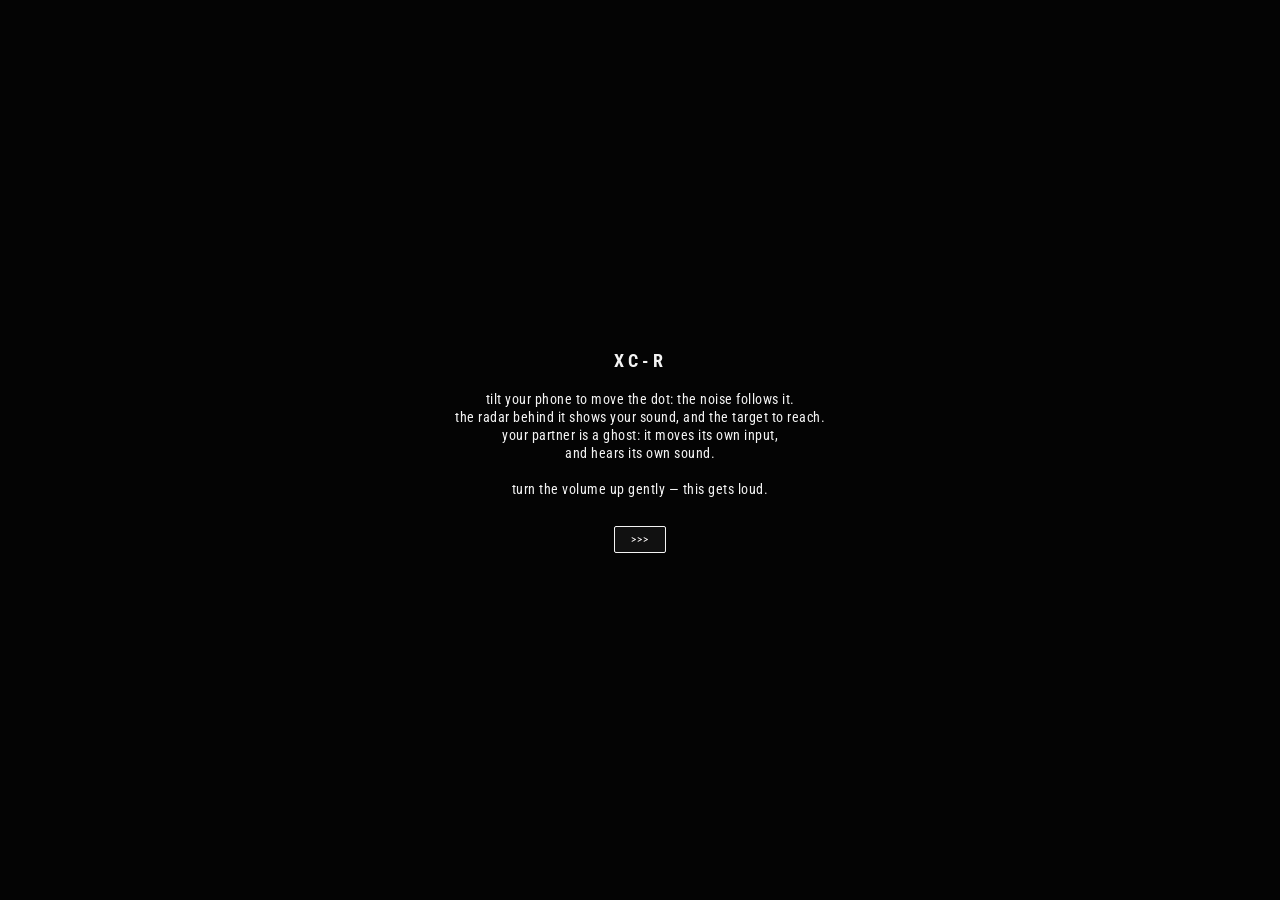
<file: index.html>
<!DOCTYPE html>
<html lang="en">
<head>
  <meta charset="utf-8">
  <meta name="viewport" content="width=device-width, initial-scale=1, viewport-fit=cover">
  <meta name="theme-color" content="#000000">
  <meta name="description" content="XC-R static — the XC-R player as a static test space, with a ghost partner.">
  <link rel="stylesheet" href="style/app.css">
  <link rel="icon" type="image/x-icon" href="favicon.ico">
  <title>XC-R — static</title>
</head>
<body>
  <div id="app"></div>
  <noscript>XC-R needs JavaScript and the Web Audio API.</noscript>
  <script type="module" src="js/app.js"></script>
</body>
</html>
</file>
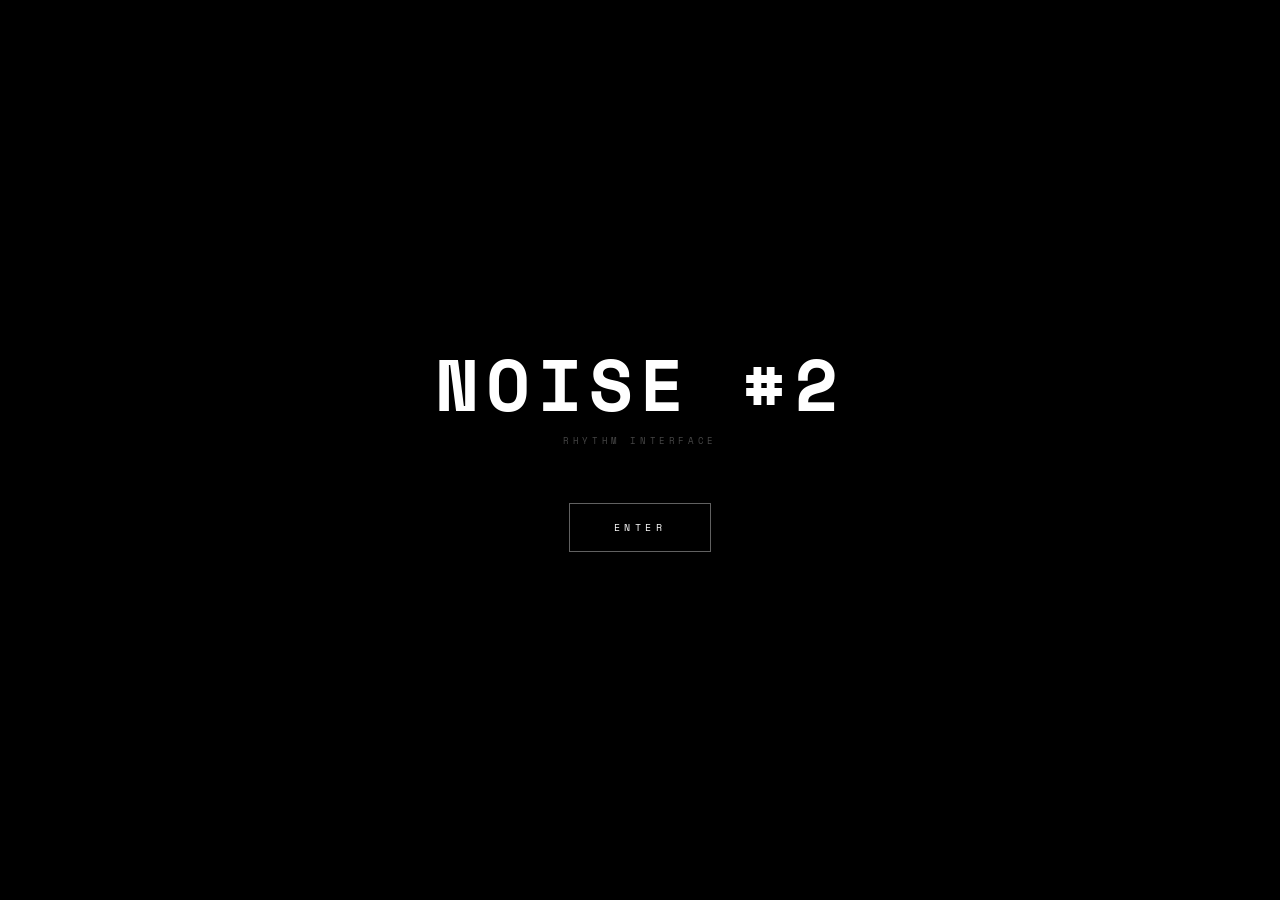
<file: NOISE-2/index.html>
<!DOCTYPE html>
<html lang="en">
<head>
<meta charset="UTF-8" />
<meta name="viewport" content="width=device-width, initial-scale=1.0, user-scalable=no, viewport-fit=cover" />
<meta name="apple-mobile-web-app-capable" content="yes" />
<meta name="apple-mobile-web-app-status-bar-style" content="black-translucent" />
<meta name="theme-color" content="#000000" />
<title>NOISE #1</title>
<link rel="icon" type="image/x-icon" href="favicon.ico" />
<link rel="preconnect" href="https://fonts.googleapis.com" />
<link rel="preconnect" href="https://fonts.gstatic.com" crossorigin />
<link href="https://fonts.googleapis.com/css2?family=Space+Mono:wght@400;700&display=swap" rel="stylesheet" />
<link rel="stylesheet" href="style/style.css" />
</head>
<body>
<div id="game">

  <!-- Entry overlay ─────────────────────── -->
  <div id="enter-overlay">
    <div id="enter-title-block">
      <div id="enter-title">NOISE #2</div>
      <div id="enter-sub">rhythm interface</div>
    </div>
    <button id="enter-button">ENTER</button>
  </div>

  <!-- Transport ─────────────────────────── -->
  <div id="transport">
    <span id="title">NOISE—1</span>
    <div id="score">0</div>
    <div class="transport-right">
    <a href="settings.html" id="settings-link">SETTINGS</a>
    <button id="play-btn">
      <span class="icon" id="play-icon">▶</span>
      <span id="play-label">PLAY</span>
    </button>
    </div>
  </div>

  <!-- Columns ───────────────────────────── -->
  <div class="column" id="col-0"></div>
  <div class="column" id="col-1"></div>
  <div class="column" id="col-2"></div>
  <div class="column" id="col-3"></div>

  <!-- Hit line ──────────────────────────── -->
  <div id="hit-line"></div>
  <div id="hit-line-mid"></div>

  <!-- Tap buttons ───────────────────────── -->
  <div id="controls">
    <div class="btn" data-col="0"><span class="btn-label">I</span></div>
    <div class="btn" data-col="1"><span class="btn-label">II</span></div>
    <div class="btn" data-col="2"><span class="btn-label">III</span></div>
    <div class="btn" data-col="3"><span class="btn-label">IV</span></div>
  </div>

</div>

<script src="https://cdn.cycling74.com/rnbo/1.4.2/rnbo.min.js"></script>
<script src="js/guardrails.js"></script>
<script src="js/db.js"></script>
<script src="js/app.js"></script>
</body>
</html>
</file>
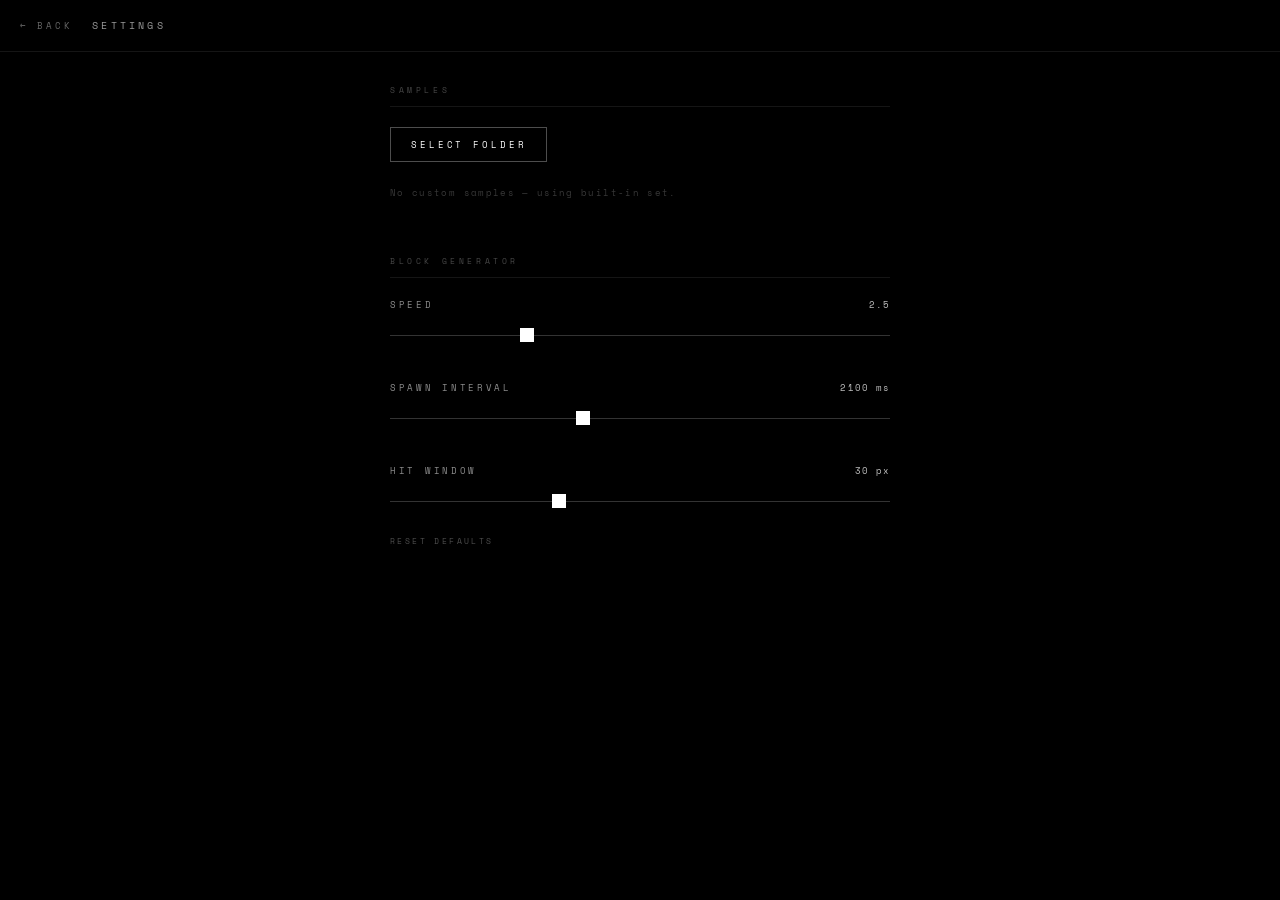
<file: settings.html>
<!DOCTYPE html>
<html lang="en">
<head>
<meta charset="UTF-8" />
<meta name="viewport" content="width=device-width, initial-scale=1.0, user-scalable=yes, viewport-fit=cover" />
<meta name="apple-mobile-web-app-capable" content="yes" />
<meta name="theme-color" content="#000000" />
<title>NOISE #2 — Settings</title>
<link rel="icon" type="image/x-icon" href="favicon.ico" />
<link rel="preconnect" href="https://fonts.googleapis.com" />
<link rel="preconnect" href="https://fonts.gstatic.com" crossorigin />
<link href="https://fonts.googleapis.com/css2?family=Space+Mono:wght@400;700&display=swap" rel="stylesheet" />
<link rel="stylesheet" href="style/style.css" />
<link rel="stylesheet" href="style/settings.css" />
</head>
<body>

  <!-- Header ──────────────────────────────── -->
  <div id="settings-header">
    <a href="index.html" id="back-link">← BACK</a>
    <span id="settings-title">SETTINGS</span>
  </div>

  <!-- Content ─────────────────────────────── -->
  <div id="settings-content">

    <!-- ── SAMPLES ───────────────────────── -->
    <section>
      <p class="section-label">SAMPLES</p>

      <div class="upload-row">
        <!-- webkitdirectory for folder pick; multiple for individual files -->
        <input type="file" id="folder-input"
               webkitdirectory mozdirectory
               accept=".wav,.aif,.aiff,.mp3,.ogg,.flac"
               multiple />
        <button id="upload-btn">SELECT FOLDER</button>
        <span id="upload-status"></span>
      </div>

      <div id="sample-list"></div>
      <button id="clear-btn" style="display:none">CLEAR CUSTOM SAMPLES</button>
    </section>

    <!-- ── BLOCK GENERATOR ───────────────── -->
    <section>
      <p class="section-label">BLOCK GENERATOR</p>

      <div class="param-row">
        <div class="param-header">
          <span class="param-label">SPEED</span>
          <span class="param-value" id="speed-val"></span>
        </div>
        <input type="range" id="speed"
               min="0.5" max="8" step="0.1" />
      </div>

      <div class="param-row">
        <div class="param-header">
          <span class="param-label">SPAWN INTERVAL</span>
          <span class="param-value" id="spawn-ms-val"></span>
        </div>
        <input type="range" id="spawn-ms"
               min="300" max="5000" step="50" />
      </div>

      <div class="param-row">
        <div class="param-header">
          <span class="param-label">HIT WINDOW</span>
          <span class="param-value" id="hit-window-val"></span>
        </div>
        <input type="range" id="hit-window"
               min="5" max="80" step="5" />
      </div>

      <button id="reset-btn">RESET DEFAULTS</button>
    </section>

  </div>

<script src="js/db.js"></script>
<script src="js/settings.js"></script>
</body>
</html>
</file>
<file: style/app.css>
@font-face {
  font-family: "Roboto Condensed";
  src: url("../assets/fonts/RobotoCondensed-Regular.woff2") format("woff2");
  font-weight: 400;
  font-style: normal;
  font-display: swap;
}
@font-face {
  font-family: "Roboto Condensed";
  src: url("../assets/fonts/RobotoCondensed-Bold.woff2") format("woff2");
  font-weight: 700;
  font-style: normal;
  font-display: swap;
}
:root {
  --sw-font-color: #f4f4f4;
  --sw-accent-color: #f4f4f4;
  --sw-font-family: 'Roboto Condensed', "Helvetica Neue", Arial, sans-serif;
  --sw-line-height: 1.6;
  --sw-letter-spacing: 0.5px;
  --sw-font-size: 11px;
}

* {
  box-sizing: border-box;
}

html,
body {
  width: 100%;
  height: 100%;
  min-height: 100vh;
  margin: 0;
  padding: 0;
  overflow: hidden;
  color: var(--sw-font-color);
  font-family: var(--sw-font-family);
  font-size: var(--sw-font-size);
  letter-spacing: var(--sw-letter-spacing);
  line-height: var(--sw-line-height);
}

body {
  min-height: 100dvh;
  background: #000;
  -webkit-tap-highlight-color: transparent;
  user-select: none;
  -webkit-user-select: none;
}

button {
  font-family: inherit;
}

canvas {
  display: block;
}

#enter-overlay {
  position: fixed;
  inset: 0;
  z-index: 9999;
  display: flex;
  align-items: center;
  justify-content: center;
  padding: 24px;
  background: rgba(5, 5, 5, 0.9);
  backdrop-filter: blur(6px);
}

#enter-content {
  display: flex;
  flex-direction: column;
  align-items: center;
  max-width: 420px;
  text-align: center;
}

#enter-title {
  margin-bottom: 14px;
  font-size: 18px;
  font-weight: 700;
  letter-spacing: 4px;
}

#enter-text {
  margin-bottom: 14px;
  font-size: 14px;
  line-height: 18px;
  white-space: pre-wrap;
  color: #f4f4f4;
}

.enter-note {
  margin-bottom: 8px;
  font-size: 11px;
  color: rgba(255, 255, 255, 0.55);
}

.enter-error {
  margin-bottom: 8px;
  font-size: 12px;
  color: #ff296b;
}

#enter-button {
  display: flex;
  align-items: center;
  justify-content: center;
  margin-top: 14px;
  padding: 6px 16px;
  border: 1px solid var(--sw-accent-color);
  border-radius: 2px;
  background: rgba(255, 255, 255, 0.0509803922);
  color: #fffcfc;
  font-size: 11px;
  letter-spacing: 1px;
  text-transform: lowercase;
  cursor: pointer;
  transition: background-color 0.15s ease, color 0.15s ease, transform 0.1s ease;
}

#enter-button:hover {
  background: #f4f4f4;
  color: #000;
}

#enter-button:active {
  transform: translateY(1px);
}

#enter-button:disabled {
  opacity: 0.6;
  cursor: wait;
}

#gameover-overlay {
  position: fixed;
  inset: 0;
  z-index: 10000;
  display: none;
  flex-direction: column;
  align-items: center;
  justify-content: center;
  gap: 14px;
  background: rgba(0, 0, 0, 0.8);
  backdrop-filter: blur(6px);
  color: #fff;
  font-size: 22px;
  letter-spacing: 4px;
  text-align: center;
  cursor: pointer;
}

#gameover-detail {
  font-size: 15px;
  letter-spacing: 2px;
  white-space: pre-line;
}

#gameover-detail:empty {
  display: none;
}

.gameover-hint {
  margin-top: 8px;
  font-size: 11px;
  letter-spacing: 2px;
  color: rgba(255, 255, 255, 0.55);
}

#app-root.cloud-app {
  position: fixed;
  inset: 0;
  width: 100vw;
  width: 100dvw;
  height: 100vh;
  height: 100dvh;
  height: var(--app-vh, 100dvh);
  margin: 0;
  padding: 0;
  overflow: hidden;
  background: #000000;
}

.player-points-hud {
  position: absolute;
  top: calc(14px + env(safe-area-inset-top, 0px));
  left: 14px;
  z-index: 6;
  display: none;
  align-items: baseline;
  gap: 8px;
  padding: 6px 10px;
  color: #ffffff;
  pointer-events: none;
}

.player-points-hud-other {
  left: auto;
  right: 14px;
}

/* What the players see of the points depends on the goal structure:
   comp -> both individual scores, coop -> the team score, free -> nothing.
   Training mode shows no score in any cell: only the radar. */
#app-root.cloud-app.goal-comp:not(.is-training-mode) .player-points-hud-my,
#app-root.cloud-app.goal-comp:not(.is-training-mode) .player-points-hud-other,
#app-root.cloud-app.goal-coop:not(.is-training-mode) .player-points-hud-team,
#app-root.cloud-app.has-target .player-points-hud-target {
  display: inline-flex;
}

/* Position in the score, in grey above the test buttons: it must not
   compete with the dot */
.player-points-hud-target {
  top: auto;
  bottom: calc(66px + env(safe-area-inset-bottom, 0px));
  left: 50%;
  transform: translateX(-50%);
  color: rgba(255, 255, 255, 0.45);
}

.player-points-label {
  font-size: 11px;
  letter-spacing: 0.08em;
  text-transform: uppercase;
  opacity: 0.85;
}

.player-points-value {
  font-size: 16px;
  font-weight: 700;
  line-height: 1;
  font-variant-numeric: tabular-nums;
}

#radar-canvas {
  position: absolute;
  inset: 0;
  width: 100%;
  height: 100%;
  z-index: 2;
  pointer-events: none;
}

.calibration-status {
  position: absolute;
  left: 0;
  right: 0;
  bottom: calc(66px + env(safe-area-inset-bottom, 0px));
  z-index: 6;
  text-align: center;
  color: rgba(255, 255, 255, 0.7);
  letter-spacing: 0.08em;
  text-transform: uppercase;
  pointer-events: none;
}

#motion-scene {
  position: absolute;
  inset: 0;
  width: 100%;
  height: 100%;
  z-index: 4;
  touch-action: none;
}

#motion-scene.is-pointer-drag-enabled {
  cursor: crosshair;
}

#motion-dot {
  position: absolute;
  left: 50%;
  top: 50%;
  z-index: 3;
  width: 18px;
  height: 18px;
  border-radius: 50%;
  background: #ffffff;
  transform: translate(-50%, -50%);
  touch-action: none;
  pointer-events: none;
}

/* The presets of the preset space, as small points on the pad */
.preset-point {
  position: absolute;
  z-index: 1;
  width: 4px;
  height: 4px;
  border-radius: 50%;
  background: rgba(255, 255, 255, 0.45);
  transform: translate(-50%, -50%);
  pointer-events: none;
}

/* The ghost partner (hidden by default). With its own dot (`own` control) it
   is a dashed dot; with a shared dot it is a faint ring at the ghost's own
   input, the way the display shows each player's input. */
#ghost-dot {
  position: absolute;
  left: 50%;
  top: 50%;
  z-index: 2;
  width: 18px;
  height: 18px;
  border: 2px dashed rgba(255, 255, 255, 0.6);
  border-radius: 50%;
  background: rgba(255, 255, 255, 0.08);
  transform: translate(-50%, -50%);
  opacity: 0;
  transition: opacity 160ms ease, width 120ms ease, height 120ms ease, border-color 120ms ease;
  pointer-events: none;
}

#ghost-dot.is-visible {
  opacity: 0.85;
}

#ghost-dot.is-input-ring {
  width: 12px;
  height: 12px;
  border: 1px solid rgba(255, 255, 255, 0.45);
  background: transparent;
}

#ghost-dot.is-matched {
  border-style: solid;
  border-color: #ffffff;
}

/* Only drawn with a shared dot: my own input, as a ring too */
#my-input-ring {
  position: absolute;
  left: 50%;
  top: 50%;
  z-index: 2;
  width: 12px;
  height: 12px;
  border: 1px solid rgba(255, 255, 255, 0.45);
  border-radius: 50%;
  transform: translate(-50%, -50%);
  opacity: 0;
  pointer-events: none;
}

#my-input-ring.is-visible {
  opacity: 0.6;
}

.motion-debug-view {
  position: fixed;
  top: calc(52px + env(safe-area-inset-top, 0px));
  left: 12px;
  z-index: 5;
  margin: 0;
  padding: 6px 8px;
  background: rgba(0, 0, 0, 0.4);
  color: rgba(255, 255, 255, 0.8);
  font-size: 10px;
  line-height: 1.4;
  pointer-events: none;
}

.scene-controls {
  position: absolute;
  left: 50%;
  bottom: calc(14px + env(safe-area-inset-bottom, 0px));
  z-index: 10001;
  display: flex;
  gap: 5px;
  max-width: calc(100vw - 16px);
  transform: translateX(-50%);
}

.scene-btn {
  flex: 0 0 auto;
  width: 44px;
  height: 44px;
  padding: 2px;
  border: 1px solid rgba(255, 255, 255, 0.35);
  border-radius: 2px;
  background: rgba(20, 20, 24, 0.55);
  color: rgba(255, 255, 255, 0.85);
  font-size: 9px;
  letter-spacing: 0.5px;
  text-transform: uppercase;
  cursor: pointer;
  transition: background-color 120ms ease, border-color 120ms ease, color 120ms ease;
}

.scene-btn:hover {
  background: rgba(40, 40, 46, 0.7);
}

.scene-btn:active {
  transform: translateY(1px);
}

.scene-btn:focus-visible {
  outline: 1px solid #fff;
  outline-offset: 2px;
}

.scene-btn.active {
  border-color: #fff;
  background: rgba(6, 6, 7, 0.85);
  color: #fff;
  box-shadow: 0 0 0 1px rgba(255, 255, 255, 0.35);
}

.scene-btn-sep {
  width: 1px;
  margin: 6px 1px;
  background: rgba(255, 255, 255, 0.2);
}

@media (max-width: 400px) {
  .scene-controls {
    gap: 3px;
  }
  .scene-btn {
    width: 40px;
    height: 40px;
    font-size: 8px;
  }
}
</file>
<file: NOISE-2/style/style.css>
/* ── Reset & base ─────────────────────────── */
*, *::before, *::after { box-sizing: border-box; margin: 0; padding: 0; }

:root {
  --mono: 'Space Mono', 'Courier New', monospace;
  --transport-h: 52px;
  --controls-h: 88px;
}

body {
  background: #000;
  overflow: hidden;
  font-family: var(--mono);
  -webkit-user-select: none;
  user-select: none;
  touch-action: none;
  /* prevent iOS overscroll bounce */
  position: fixed;
  width: 100%;
  height: 100%;
}

/* ── Game container ───────────────────────── */
#game {
  position: fixed;
  inset: 0;
}

/* ── Transport bar ────────────────────────── */
#transport {
  position: absolute;
  top: 0; left: 0;
  width: 100%;
  height: var(--transport-h);
  display: flex;
  align-items: center;
  justify-content: space-between;
  padding: 0 18px 0 20px;
  z-index: 20;
  background: #000;
  border-bottom: 1px solid #151515;
}

#title {
  font-size: 10px;
  letter-spacing: 0.28em;
  color: rgba(255,255,255,0.35);
  text-transform: uppercase;
}

#score {
  position: absolute;
  left: 50%;
  transform: translateX(-50%);
  font-size: 13px;
  letter-spacing: 0.12em;
  color: rgba(255,255,255,0.75);
  pointer-events: none;
}

#play-btn {
  display: flex;
  align-items: center;
  gap: 7px;
  background: transparent;
  border: 1px solid rgba(255,255,255,0.28);
  color: #fff;
  font-family: var(--mono);
  font-size: 9px;
  letter-spacing: 0.32em;
  text-transform: uppercase;
  height: 30px;
  padding: 0 14px;
  cursor: pointer;
  transition: background 0.12s, border-color 0.12s, color 0.12s;
  -webkit-tap-highlight-color: transparent;
  touch-action: manipulation;
}

#play-btn .icon { font-size: 7px; line-height: 1; }

.transport-right {
  display: flex;
  align-items: center;
  gap: 16px;
}

#settings-link {
  font-size: 8px;
  letter-spacing: 0.3em;
  color: rgba(255,255,255,0.25);
  text-decoration: none;
  text-transform: uppercase;
  -webkit-tap-highlight-color: transparent;
  touch-action: manipulation;
  transition: color 0.12s;
}
#settings-link:hover { color: rgba(255,255,255,0.65); }

#play-btn.playing {
  background: #fff;
  border-color: #fff;
  color: #000;
}

/* ── Columns ──────────────────────────────── */
.column {
  position: absolute;
  width: 25%;
  overflow: hidden;
}

#col-0 { left: 0%;  border-right: 1px solid #111; }
#col-1 { left: 25%; border-right: 1px solid #111; }
#col-2 { left: 50%; border-right: 1px solid #111; }
#col-3 { left: 75%; border-right: 1px solid #111; }

/* ── Falling blocks ───────────────────────── */
.block {
  position: absolute;
  /* height set by JS; left/right per type below */
}

/* Trigger: solid fill, plays once on tap */
.block-trigger {
  left: 48px; right: 48px;
  background: #fff;
}

/* Gate: thinner, border-only rails — height encodes duration (2–16 × BLOCK_H) */
.block-gate {
  left: 52px; right: 52px;
  background: transparent;
  border-left:  1.5px solid rgba(255,255,255,0.7);
  border-right: 1.5px solid rgba(255,255,255,0.7);
}

/* Gate held: player is holding the button — fill to signal active loop */
.block-gate.held {
  background: rgba(255,255,255,0.1);
  border-color: #fff;
}

@keyframes hit-flash {
  0%   { opacity: 1; transform: scaleY(1);    box-shadow: none; }
  35%  { opacity: 1; transform: scaleY(1.08); box-shadow: 0 0 28px rgba(255,255,255,0.85); }
  100% { opacity: 0; transform: scaleY(0.65); box-shadow: none; }
}

.block.hit {
  animation: hit-flash 0.2s ease-out forwards;
  pointer-events: none;
}

/* ── Hit line ─────────────────────────────── */
#hit-line {
  position: absolute;
  left: 0; width: 100%;
  height: 1px;
  background: rgba(255,255,255,0.5);
  z-index: 5;
  pointer-events: none;
}

/* small cross-hairs at column edges */
#hit-line::before,
#hit-line::after {
  content: '';
  position: absolute;
  top: -5px;
  width: 1px;
  height: 11px;
  background: rgba(255,255,255,0.45);
}
#hit-line::before { left: 25%; }
#hit-line::after  { left: 75%; }

/* extra tick at 50% */
#hit-line-mid {
  position: absolute;
  top: -5px; left: 50%;
  width: 1px; height: 11px;
  background: rgba(255,255,255,0.45);
  z-index: 5;
  pointer-events: none;
}

/* ── Control buttons ──────────────────────── */
#controls {
  position: absolute;
  bottom: 0; left: 0;
  width: 100%;
  display: flex;
  z-index: 10;
  border-top: 1px solid #151515;
  /* iOS home-bar clearance */
  padding-bottom: env(safe-area-inset-bottom, 0px);
}

.btn {
  flex: 1;
  height: 100%;
  display: flex;
  align-items: center;
  justify-content: center;
  background: #000;
  border-right: 1px solid #111;
  cursor: pointer;
  -webkit-tap-highlight-color: transparent;
  touch-action: manipulation;
  transition: background 0.04s;
  min-height: var(--controls-h);
}

.btn:last-child { border-right: none; }

.btn-label {
  font-size: 9px;
  letter-spacing: 0.25em;
  color: rgba(255,255,255,0.18);
  transition: color 0.05s;
  pointer-events: none;
}

.btn.active { background: rgba(255,255,255,0.07); }
.btn.active .btn-label { color: rgba(255,255,255,0.7); }

/* ── Enter / loading overlay ──────────────── */
#enter-overlay {
  position: absolute;
  inset: 0;
  background: #000;
  display: flex;
  flex-direction: column;
  align-items: center;
  justify-content: center;
  gap: 56px;
  z-index: 100;
}

#enter-title-block { text-align: center; }

#enter-title {
  font-size: clamp(2.4rem, 12vw, 4.5rem);
  font-weight: 700;
  letter-spacing: 0.1em;
  color: #fff;
  text-transform: uppercase;
  line-height: 1;
}

#enter-sub {
  margin-top: 14px;
  font-size: 9px;
  letter-spacing: 0.4em;
  color: rgba(255,255,255,0.28);
  text-transform: uppercase;
}

#enter-button {
  font-family: var(--mono);
  font-size: 10px;
  letter-spacing: 0.45em;
  text-transform: uppercase;
  padding: 16px 44px;
  border: 1px solid rgba(255,255,255,0.38);
  background: transparent;
  color: #fff;
  cursor: pointer;
  touch-action: manipulation;
  -webkit-tap-highlight-color: transparent;
  transition: background 0.14s, border-color 0.14s, color 0.14s;
}

#enter-button:active {
  background: #fff;
  border-color: #fff;
  color: #000;
}
</file>
<file: style/style.css>
/* ── Reset & base ─────────────────────────── */
*, *::before, *::after { box-sizing: border-box; margin: 0; padding: 0; }

:root {
  --mono: 'Space Mono', 'Courier New', monospace;
  --transport-h: 52px;
  --controls-h: 88px;
}

body {
  background: #000;
  overflow: hidden;
  font-family: var(--mono);
  -webkit-user-select: none;
  user-select: none;
  touch-action: none;
  /* prevent iOS overscroll bounce */
  position: fixed;
  width: 100%;
  height: 100%;
}

/* ── Game container ───────────────────────── */
#game {
  position: fixed;
  inset: 0;
}

/* ── Transport bar ────────────────────────── */
#transport {
  position: absolute;
  top: 0; left: 0;
  width: 100%;
  height: var(--transport-h);
  display: flex;
  align-items: center;
  justify-content: space-between;
  padding: 0 18px 0 20px;
  z-index: 20;
  background: #000;
  border-bottom: 1px solid #151515;
}

#title {
  font-size: 10px;
  letter-spacing: 0.28em;
  color: rgba(255,255,255,0.35);
  text-transform: uppercase;
}

#score {
  position: absolute;
  left: 50%;
  transform: translateX(-50%);
  font-size: 13px;
  letter-spacing: 0.12em;
  color: rgba(255,255,255,0.75);
  pointer-events: none;
}

#play-btn {
  display: flex;
  align-items: center;
  gap: 7px;
  background: transparent;
  border: 1px solid rgba(255,255,255,0.28);
  color: #fff;
  font-family: var(--mono);
  font-size: 9px;
  letter-spacing: 0.32em;
  text-transform: uppercase;
  height: 30px;
  padding: 0 14px;
  cursor: pointer;
  transition: background 0.12s, border-color 0.12s, color 0.12s;
  -webkit-tap-highlight-color: transparent;
  touch-action: manipulation;
}

#play-btn .icon { font-size: 7px; line-height: 1; }

.transport-right {
  display: flex;
  align-items: center;
  gap: 16px;
}

#settings-link {
  font-size: 8px;
  letter-spacing: 0.3em;
  color: rgba(255,255,255,0.25);
  text-decoration: none;
  text-transform: uppercase;
  -webkit-tap-highlight-color: transparent;
  touch-action: manipulation;
  transition: color 0.12s;
}
#settings-link:hover { color: rgba(255,255,255,0.65); }

#play-btn.playing {
  background: #fff;
  border-color: #fff;
  color: #000;
}

/* ── Columns ──────────────────────────────── */
.column {
  position: absolute;
  width: 25%;
  overflow: hidden;
}

#col-0 { left: 0%;  border-right: 1px solid #111; }
#col-1 { left: 25%; border-right: 1px solid #111; }
#col-2 { left: 50%; border-right: 1px solid #111; }
#col-3 { left: 75%; border-right: 1px solid #111; }

/* ── Falling blocks ───────────────────────── */
.block {
  position: absolute;
  /* height set by JS; left/right per type below */
}

/* Trigger: solid fill, plays once on tap */
.block-trigger {
  left: 48px; right: 48px;
  background: #fff;
}

/* Gate: thinner, border-only rails — height encodes duration (2–16 × BLOCK_H) */
.block-gate {
  left: 52px; right: 52px;
  background: transparent;
  border-left:  1.5px solid rgba(255,255,255,0.7);
  border-right: 1.5px solid rgba(255,255,255,0.7);
}

/* Gate held: player is holding the button — fill to signal active loop */
.block-gate.held {
  background: rgba(255,255,255,0.1);
  border-color: #fff;
}

@keyframes hit-flash {
  0%   { opacity: 1; transform: scaleY(1);    box-shadow: none; }
  35%  { opacity: 1; transform: scaleY(1.08); box-shadow: 0 0 28px rgba(255,255,255,0.85); }
  100% { opacity: 0; transform: scaleY(0.65); box-shadow: none; }
}

.block.hit {
  animation: hit-flash 0.2s ease-out forwards;
  pointer-events: none;
}

/* ── Hit line ─────────────────────────────── */
#hit-line {
  position: absolute;
  left: 0; width: 100%;
  height: 1px;
  background: rgba(255,255,255,0.5);
  z-index: 5;
  pointer-events: none;
}

/* small cross-hairs at column edges */
#hit-line::before,
#hit-line::after {
  content: '';
  position: absolute;
  top: -5px;
  width: 1px;
  height: 11px;
  background: rgba(255,255,255,0.45);
}
#hit-line::before { left: 25%; }
#hit-line::after  { left: 75%; }

/* extra tick at 50% */
#hit-line-mid {
  position: absolute;
  top: -5px; left: 50%;
  width: 1px; height: 11px;
  background: rgba(255,255,255,0.45);
  z-index: 5;
  pointer-events: none;
}

/* ── Control buttons ──────────────────────── */
#controls {
  position: absolute;
  bottom: 0; left: 0;
  width: 100%;
  display: flex;
  z-index: 10;
  border-top: 1px solid #151515;
  /* iOS home-bar clearance */
  padding-bottom: env(safe-area-inset-bottom, 0px);
}

.btn {
  flex: 1;
  height: 100%;
  display: flex;
  align-items: center;
  justify-content: center;
  background: #000;
  border-right: 1px solid #111;
  cursor: pointer;
  -webkit-tap-highlight-color: transparent;
  touch-action: manipulation;
  transition: background 0.04s;
  min-height: var(--controls-h);
}

.btn:last-child { border-right: none; }

.btn-label {
  font-size: 9px;
  letter-spacing: 0.25em;
  color: rgba(255,255,255,0.18);
  transition: color 0.05s;
  pointer-events: none;
}

.btn.active { background: rgba(255,255,255,0.07); }
.btn.active .btn-label { color: rgba(255,255,255,0.7); }

/* ── Enter / loading overlay ──────────────── */
#enter-overlay {
  position: absolute;
  inset: 0;
  background: #000;
  display: flex;
  flex-direction: column;
  align-items: center;
  justify-content: center;
  gap: 56px;
  z-index: 100;
}

#enter-title-block { text-align: center; }

#enter-title {
  font-size: clamp(2.4rem, 12vw, 4.5rem);
  font-weight: 700;
  letter-spacing: 0.1em;
  color: #fff;
  text-transform: uppercase;
  line-height: 1;
}

#enter-sub {
  margin-top: 14px;
  font-size: 9px;
  letter-spacing: 0.4em;
  color: rgba(255,255,255,0.28);
  text-transform: uppercase;
}

#enter-button {
  font-family: var(--mono);
  font-size: 10px;
  letter-spacing: 0.45em;
  text-transform: uppercase;
  padding: 16px 44px;
  border: 1px solid rgba(255,255,255,0.38);
  background: transparent;
  color: #fff;
  cursor: pointer;
  touch-action: manipulation;
  -webkit-tap-highlight-color: transparent;
  transition: background 0.14s, border-color 0.14s, color 0.14s;
}

#enter-button:active {
  background: #fff;
  border-color: #fff;
  color: #000;
}
</file>
<file: style/settings.css>
/* ── Settings page overrides ──────────────────
   Loaded after style.css — resets game-specific
   body rules and adds settings layout.          */

body {
  position: relative;
  height: auto;
  overflow-x: hidden;
  overflow-y: auto;
  -webkit-overflow-scrolling: touch;
  touch-action: auto;
  -webkit-user-select: text;
  user-select: text;
}

/* ── Header ───────────────────────────────── */
#settings-header {
  position: sticky;
  top: 0;
  z-index: 20;
  background: #000;
  border-bottom: 1px solid #151515;
  height: 52px;
  display: flex;
  align-items: center;
  padding: 0 20px;
  gap: 20px;
}

#back-link {
  font-size: 9px;
  letter-spacing: 0.3em;
  color: rgba(255,255,255,0.4);
  text-decoration: none;
  text-transform: uppercase;
  -webkit-tap-highlight-color: transparent;
  flex-shrink: 0;
  transition: color 0.12s;
}
#back-link:hover { color: rgba(255,255,255,0.8); }

#settings-title {
  font-size: 10px;
  letter-spacing: 0.32em;
  color: rgba(255,255,255,0.6);
  text-transform: uppercase;
  flex: 1;
}

/* ── Content ──────────────────────────────── */
#settings-content {
  max-width: 540px;
  margin: 0 auto;
  padding: 32px 20px calc(48px + env(safe-area-inset-bottom, 0px));
  display: flex;
  flex-direction: column;
  gap: 48px;
}

/* ── Section ──────────────────────────────── */
.section-label {
  font-size: 8px;
  letter-spacing: 0.45em;
  color: rgba(255,255,255,0.28);
  text-transform: uppercase;
  margin-bottom: 20px;
  padding-bottom: 10px;
  border-bottom: 1px solid #151515;
}

/* ── Upload area ──────────────────────────── */
.upload-row {
  display: flex;
  align-items: center;
  gap: 14px;
  margin-bottom: 16px;
}

#folder-input { display: none; }

#upload-btn {
  font-family: var(--mono);
  font-size: 9px;
  letter-spacing: 0.32em;
  text-transform: uppercase;
  color: #fff;
  background: transparent;
  border: 1px solid rgba(255,255,255,0.3);
  padding: 10px 20px;
  cursor: pointer;
  -webkit-tap-highlight-color: transparent;
  touch-action: manipulation;
  transition: background 0.12s, border-color 0.12s;
  flex-shrink: 0;
}
#upload-btn:hover    { border-color: rgba(255,255,255,0.65); }
#upload-btn:disabled { opacity: 0.35; cursor: default; }

#upload-status {
  font-size: 9px;
  letter-spacing: 0.15em;
  color: rgba(255,255,255,0.35);
}

/* ── Sample list ──────────────────────────── */
#sample-list {
  display: flex;
  flex-direction: column;
  gap: 2px;
  max-height: 240px;
  overflow-y: auto;
}

.sample-row {
  display: flex;
  justify-content: space-between;
  align-items: baseline;
  padding: 7px 0;
  border-bottom: 1px solid #0e0e0e;
}

.sample-name {
  font-size: 9px;
  letter-spacing: 0.1em;
  color: rgba(255,255,255,0.6);
  overflow: hidden;
  text-overflow: ellipsis;
  white-space: nowrap;
  flex: 1;
  min-width: 0;
}

.sample-size {
  font-size: 8px;
  letter-spacing: 0.15em;
  color: rgba(255,255,255,0.22);
  flex-shrink: 0;
  margin-left: 12px;
}

.list-empty {
  font-size: 9px;
  letter-spacing: 0.15em;
  color: rgba(255,255,255,0.22);
  padding: 8px 0;
}

#clear-btn {
  font-family: var(--mono);
  font-size: 8px;
  letter-spacing: 0.3em;
  text-transform: uppercase;
  color: rgba(255,255,255,0.3);
  background: transparent;
  border: none;
  cursor: pointer;
  padding: 12px 0 0;
  -webkit-tap-highlight-color: transparent;
  transition: color 0.12s;
}
#clear-btn:hover { color: rgba(255,255,255,0.7); }

/* ── Param rows ───────────────────────────── */
.param-row {
  margin-bottom: 28px;
}
.param-row:last-of-type { margin-bottom: 0; }

.param-header {
  display: flex;
  justify-content: space-between;
  align-items: baseline;
  margin-bottom: 12px;
}

.param-label {
  font-size: 9px;
  letter-spacing: 0.3em;
  color: rgba(255,255,255,0.55);
  text-transform: uppercase;
}

.param-value {
  font-size: 9px;
  letter-spacing: 0.12em;
  color: rgba(255,255,255,0.75);
  min-width: 52px;
  text-align: right;
}

/* ── Range slider ─────────────────────────── */
input[type="range"] {
  -webkit-appearance: none;
  appearance: none;
  background: transparent;
  width: 100%;
  height: 24px;         /* tap target */
  cursor: pointer;
  outline: none;
  margin: 0;
}

/* Track */
input[type="range"]::-webkit-slider-runnable-track {
  height: 1px;
  background: rgba(255,255,255,0.2);
}
input[type="range"]::-moz-range-track {
  height: 1px;
  background: rgba(255,255,255,0.2);
  border: none;
}

/* Thumb */
input[type="range"]::-webkit-slider-thumb {
  -webkit-appearance: none;
  width: 14px;
  height: 14px;
  background: #fff;
  border-radius: 0;
  margin-top: -6.5px;
}
input[type="range"]::-moz-range-thumb {
  width: 14px;
  height: 14px;
  background: #fff;
  border: none;
  border-radius: 0;
}

/* ── Reset button ─────────────────────────── */
#reset-btn {
  font-family: var(--mono);
  font-size: 8px;
  letter-spacing: 0.3em;
  text-transform: uppercase;
  color: rgba(255,255,255,0.3);
  background: transparent;
  border: none;
  cursor: pointer;
  padding: 16px 0 0;
  -webkit-tap-highlight-color: transparent;
  transition: color 0.12s;
}
#reset-btn:hover { color: rgba(255,255,255,0.7); }
</file>
